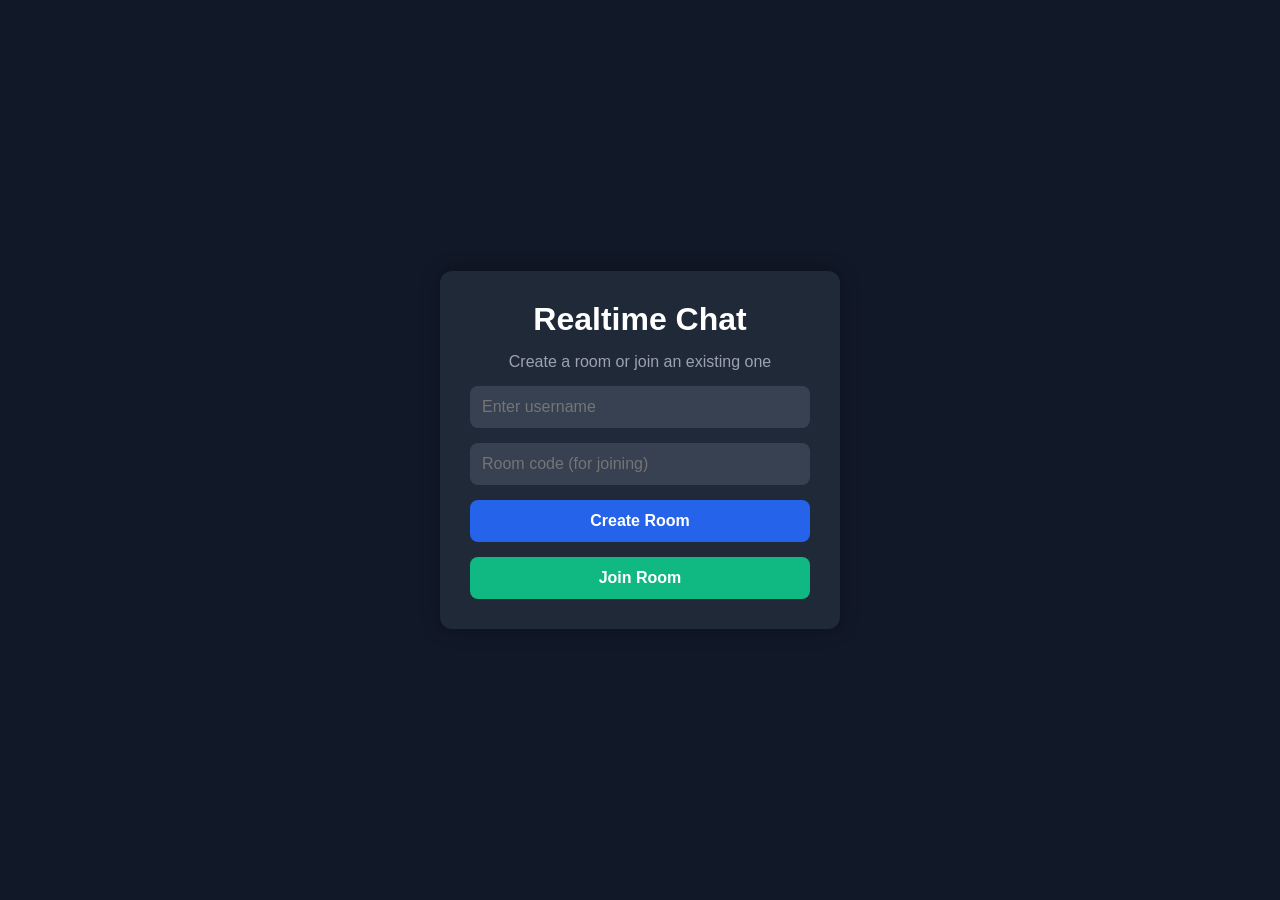
<file: index.html>
<!DOCTYPE html>
<html lang="en">
<head>
    <meta charset="UTF-8">
    <meta name="viewport" content="width=device-width, initial-scale=1.0">
    <title>Realtime Chat</title>

    <link rel="stylesheet" href="css/style.css">
</head>
<body>

    <div class="container">

        <div class="card">

            <h1>Realtime Chat</h1>

            <p class="subtitle">
                Create a room or join an existing one
            </p>

            <input
                id="username"
                type="text"
                placeholder="Enter username"
            >

            <input
                id="roomCode"
                type="text"
                placeholder="Room code (for joining)"
            >

            <button id="createRoom">
                Create Room
            </button>

            <button id="joinRoom">
                Join Room
            </button>

        </div>

    </div>

    <script type="module" src="js/home.js"></script>

</body>
</html>
</file>
<file: css/style.css>
* {
    margin: 0;
    padding: 0;
    box-sizing: border-box;
}

body {
    font-family: Arial, sans-serif;
    background: #111827;
    color: white;
    min-height: 100vh;
}

/* =========================
   HOME PAGE
========================= */

.container {
    width: 100%;
    min-height: 100vh;

    display: flex;
    justify-content: center;
    align-items: center;
}

.card {
    width: 400px;
    max-width: 95%;

    background: #1f2937;

    padding: 30px;

    border-radius: 12px;

    display: flex;
    flex-direction: column;
    gap: 15px;

    box-shadow: 0 0 20px rgba(0,0,0,.3);
}

h1 {
    text-align: center;
}

.subtitle {
    text-align: center;
    color: #9ca3af;
}

input {
    padding: 12px;
    border: none;
    border-radius: 8px;
    background: #374151;
    color: white;
    font-size: 16px;
}

input:focus {
    outline: 2px solid #3b82f6;
}

button {
    padding: 12px;
    border: none;
    border-radius: 8px;
    cursor: pointer;

    font-size: 16px;
    font-weight: bold;

    transition: 0.2s;
}

#createRoom {
    background: #2563eb;
    color: white;
}

#createRoom:hover {
    background: #1d4ed8;
}

#joinRoom {
    background: #10b981;
    color: white;
}

#joinRoom:hover {
    background: #059669;
}

/* =========================
   CHAT PAGE
========================= */

.chat-container {
    width: min(1200px, 95%);
    height: 95vh;

    margin: auto;

    display: flex;
    flex-direction: column;

    padding: 10px;
}

.top-bar {
    background: #1f2937;

    border-radius: 12px;

    padding: 15px;

    display: flex;
    justify-content: space-between;
    align-items: center;

    margin-bottom: 10px;
}

#leaveRoom {
    background: #dc2626;
    color: white;
}

#leaveRoom:hover {
    background: #b91c1c;
}

.main-area {
    flex: 1;

    display: flex;
    gap: 10px;

    min-height: 0;
}

/* =========================
   USERS PANEL
========================= */

.users-panel {
    width: 250px;

    background: #1f2937;

    border-radius: 12px;

    padding: 15px;

    overflow-y: auto;
}

.users-panel h3 {
    margin-bottom: 15px;
}

.user-item {
    background: #374151;

    padding: 10px;

    border-radius: 8px;

    margin-bottom: 10px;
}

/* =========================
   CHAT PANEL
========================= */

.chat-panel {
    flex: 1;

    background: #1f2937;

    border-radius: 12px;

    display: flex;
    flex-direction: column;

    min-width: 0;
}

#roomInfo {
    padding: 15px;
    border-bottom: 1px solid #374151;
}

#messages {
    flex: 1;

    overflow-y: auto;

    padding: 15px;

    display: flex;
    flex-direction: column;

    gap: 10px;
}

/* =========================
   MESSAGE
========================= */

.message {
    background: #374151;

    padding: 10px;

    border-radius: 8px;

    word-break: break-word;
}

.message-name {
    font-weight: bold;

    margin-bottom: 5px;

    color: #93c5fd;
}

.message img {
    display: block;

    max-width: 100%;
    max-height: 300px;

    border-radius: 8px;

    margin-top: 8px;
}

/* =========================
   INPUT AREA
========================= */

.message-input {
    display: flex;
    align-items: center;

    gap: 10px;

    padding: 15px;

    border-top: 1px solid #374151;
}

#messageBox {
    flex: 1;
}

#fileBtn {
    width: 50px;
    min-width: 50px;

    background: #4b5563;
    color: white;

    font-size: 20px;

    display: flex;
    align-items: center;
    justify-content: center;
}

#fileBtn:hover {
    background: #6b7280;
}

#sendBtn {
    background: #2563eb;
    color: white;
}

#sendBtn:hover {
    background: #1d4ed8;
}

/* =========================
   FILE LINKS
========================= */

.message a {
    color: #60a5fa;
    text-decoration: none;
}

.message a:hover {
    text-decoration: underline;
}

/* =========================
   MOBILE
========================= */

@media (max-width: 768px) {

    .chat-container {
        width: 100%;
        height: 100vh;
        padding: 5px;
    }

    .top-bar {
        flex-direction: column;
        gap: 10px;

        text-align: center;
    }

    .main-area {
        flex-direction: column;
    }

    .users-panel {
        width: 100%;

        height: 140px;

        flex-shrink: 0;
    }

    .message-input {
        gap: 5px;
        padding: 10px;
    }

    #fileBtn {
        width: 45px;
        min-width: 45px;
    }

    #sendBtn {
        padding: 12px 15px;
    }

    .message img {
        max-height: 200px;
    }
}
</file>
